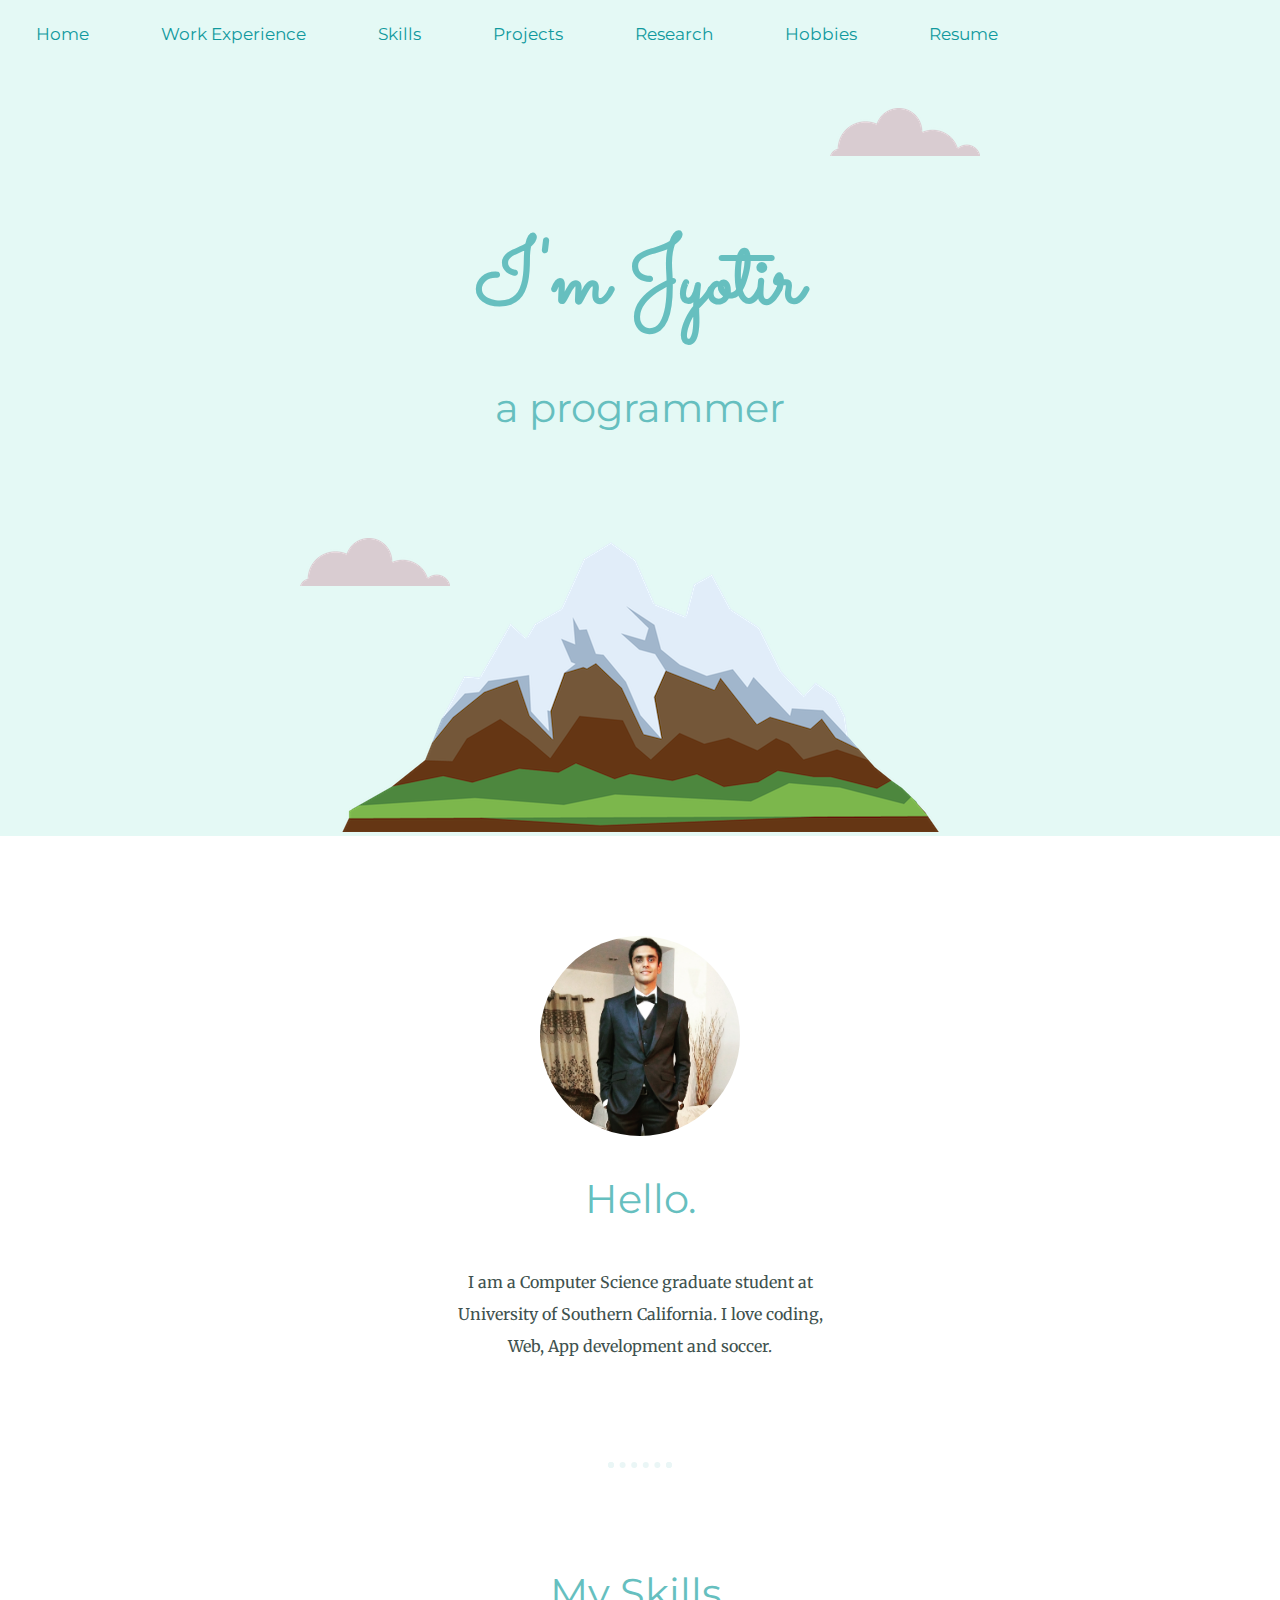
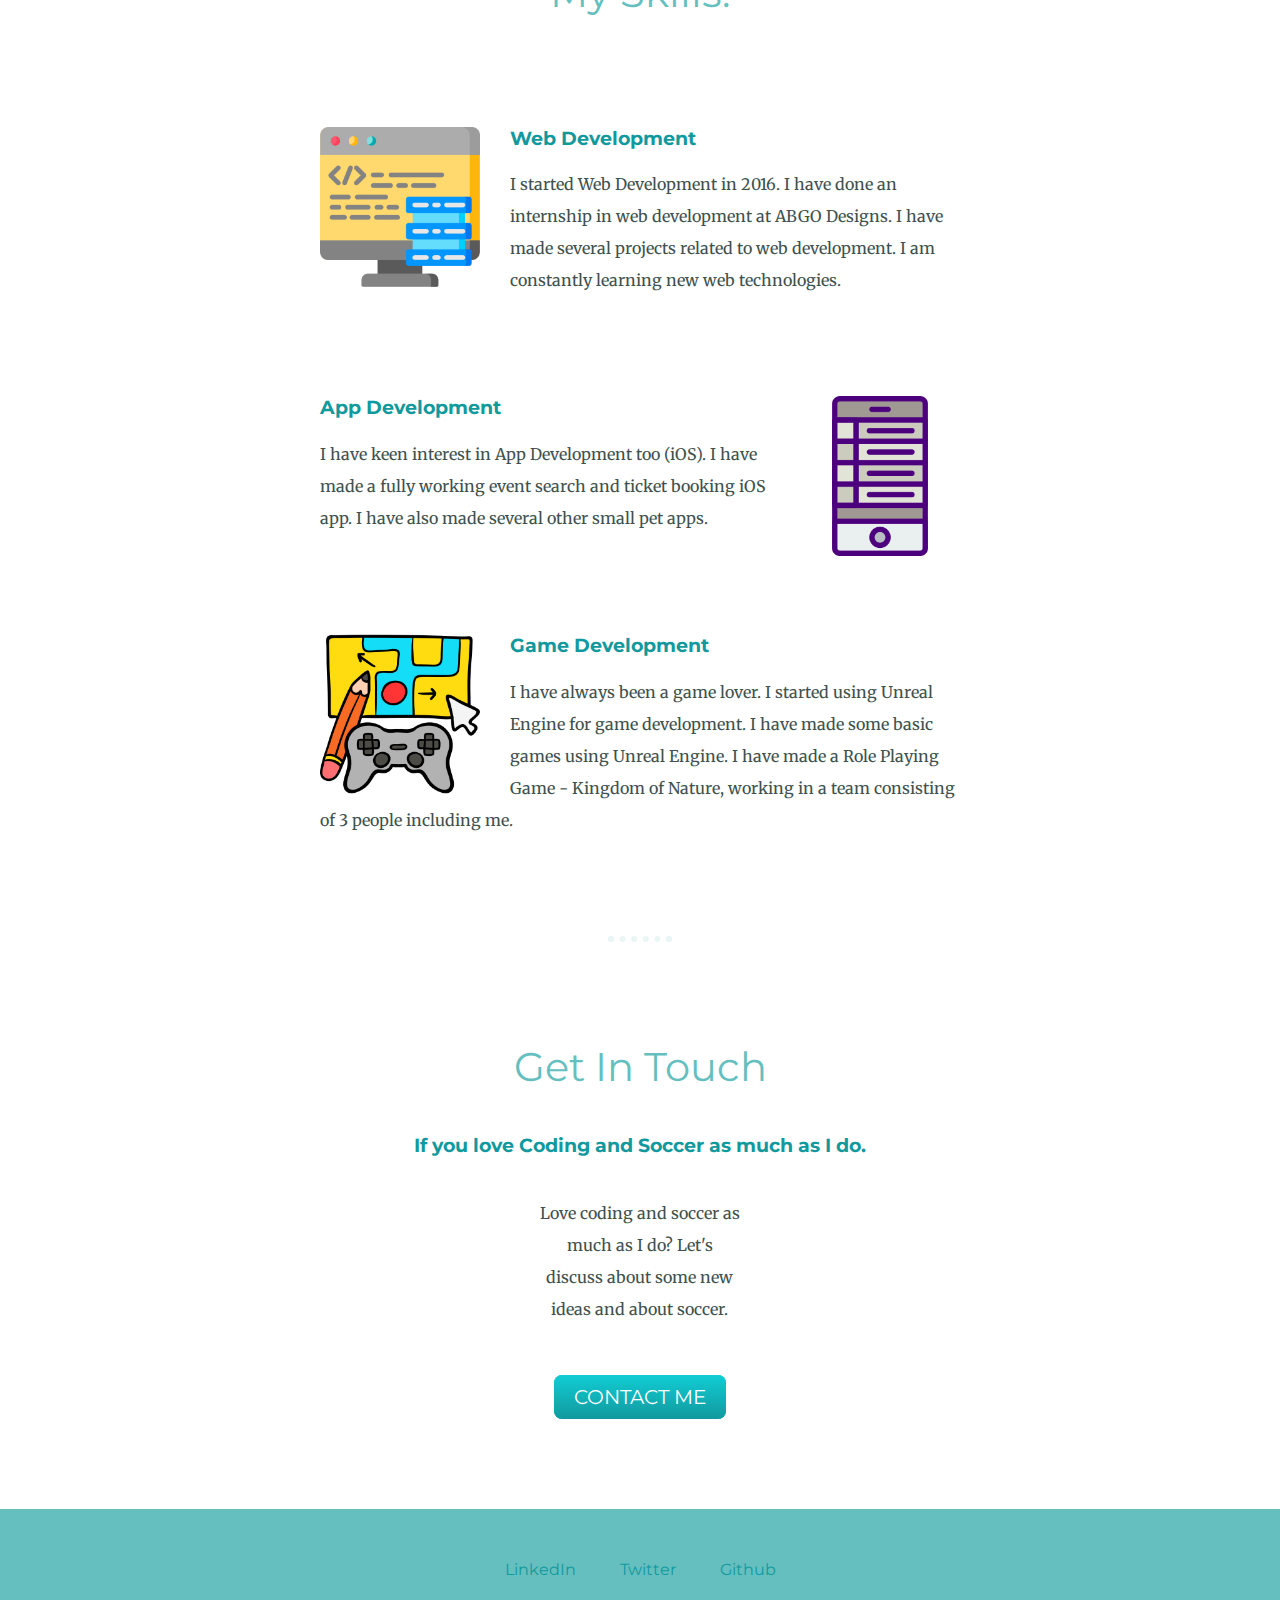
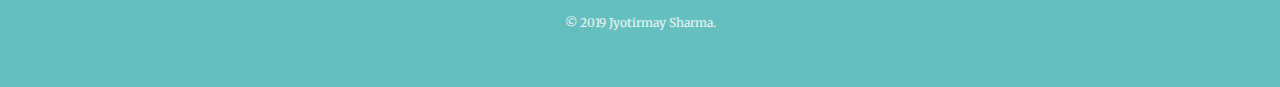
<file: index.html>
<!DOCTYPE html>
<html lang="en" dir="ltr">
  <head>
    <meta charset="utf-8">
    <title>Jyotirmay Sharma's CV</title>
    <!-- <link rel="stylesheet" href="css/styles.css"> -->
    <link rel="stylesheet" href="styles.css">
    <link rel="icon" href="favicon.ico">
    <!-- <link href="https://fonts.googleapis.com/css?family=Merriweather|Montserrat|Sacramento&display=swap" rel="stylesheet"> -->
    <link href="https://fonts.googleapis.com/css?family=Lobster|Merriweather|Montserrat|Sacramento&display=swap" rel="stylesheet">
  </head>
  <body>
  <div class="topnav">
    <a  href="index.html">Home</a>
    <a href="workexp.html">Work Experience</a>
    <a href="skills.html">Skills</a>
    <a href="projects.html">Projects</a>
    <a href="research.html">Research</a>
    <a href="hobbies.html">Hobbies</a>
    <a href="Resume_Jyotirmay_Sharma_SDE_F.pdf" target="_blank">Resume</a>
  </div>

  <div class="top-container">
    <!-- <img class="top-cloud" src="images/cloud.png" alt="cloud-img"> -->
    <img class="top-cloud" src="cloud.png" alt="cloud-img">
    <h1>I'm Jyotir</h1>
    <h2><span class="programmer">a programmer</span></h2>
    <img class="bottom-cloud" src="cloud.png" alt="cloud-img">
    <img src="mountain.png" alt="mountain-img">
    <!-- <img src="images/mountain.png" alt="mountain-img"> -->
  </div>
  <div class="middle-container">
    <div class="profile">
      <!-- <img class="pro-pic" src="images/finpic.jpg" width="200px" Height="200px" alt="profile-pic"> -->
      <img class="pro-pic" src="finpic.jpg" width="200px" Height="200px" alt="profile-pic">
      <h2>Hello.</h2>
      <p class="intro">I am a Computer Science graduate student at University of Southern California. I love coding, Web, App development and soccer.</p>
    </div>
    <hr>
    <div class="skills">
      <h2>My Skills.</h2>
      <div class="skill-row">
        <img class="web-img" src="web.png" alt="web-dev pic">
        <!-- <img class="web-img" src="images/web.png" alt="web-dev pic"> -->
        <h3>Web Development</h3>
        <p>I started Web Development in 2016. I have done an internship in web development at ABGO Designs. I have made several projects related to web development. I am constantly learning new web technologies.</p>
      </div>
      <div class="skill-row">
        <img class="app-img" src="app.png" alt="app-dev pic">
        <!-- <img class="app-img" src="images/app.png" alt="app-dev pic"> -->
        <h3>App Development</h3>
        <p>I have keen interest in App Development too (iOS). I have made a fully working event search and ticket booking iOS app. I have also made several other small pet apps.</p>
      </div>
      <div class="skill-row">
        <img class="game-img" src="game-development.png" alt="game-dev pic">
        <h3>Game Development</h3>
        <p>I have always been a game lover. I started using Unreal Engine for game development. I have made some basic games using Unreal Engine. I have made a Role Playing Game - Kingdom of Nature, working in a team consisting of 3 people including me.</p>
      </div>
    </div>
    <hr>
    <div class="contact-me">
      <h2>Get In Touch</h2>
      <h3>If you love Coding and Soccer as much as I do.</h3>
      <p class="contact-me">Love coding and soccer as much as I do? Let's discuss about some new ideas and about soccer.</p>
      <a class="btn" href="mailto:jsharma@usc.edu">CONTACT ME</a>
    </div>
  </div>


  <div class="bottom-container">
    <a class="footer-link" href="https://www.linkedin.com/in/jyotirmay-sharma/">LinkedIn</a>
    <a class="footer-link" href="https://twitter.com/SharmaJyotir">Twitter</a>
    <a class="footer-link" href="https://github.com/JyotirM10?tab=repositories">Github</a>
    <p class="copyright">© 2019 Jyotirmay Sharma.</p>
  </div>

  </body>
</html>
</file>
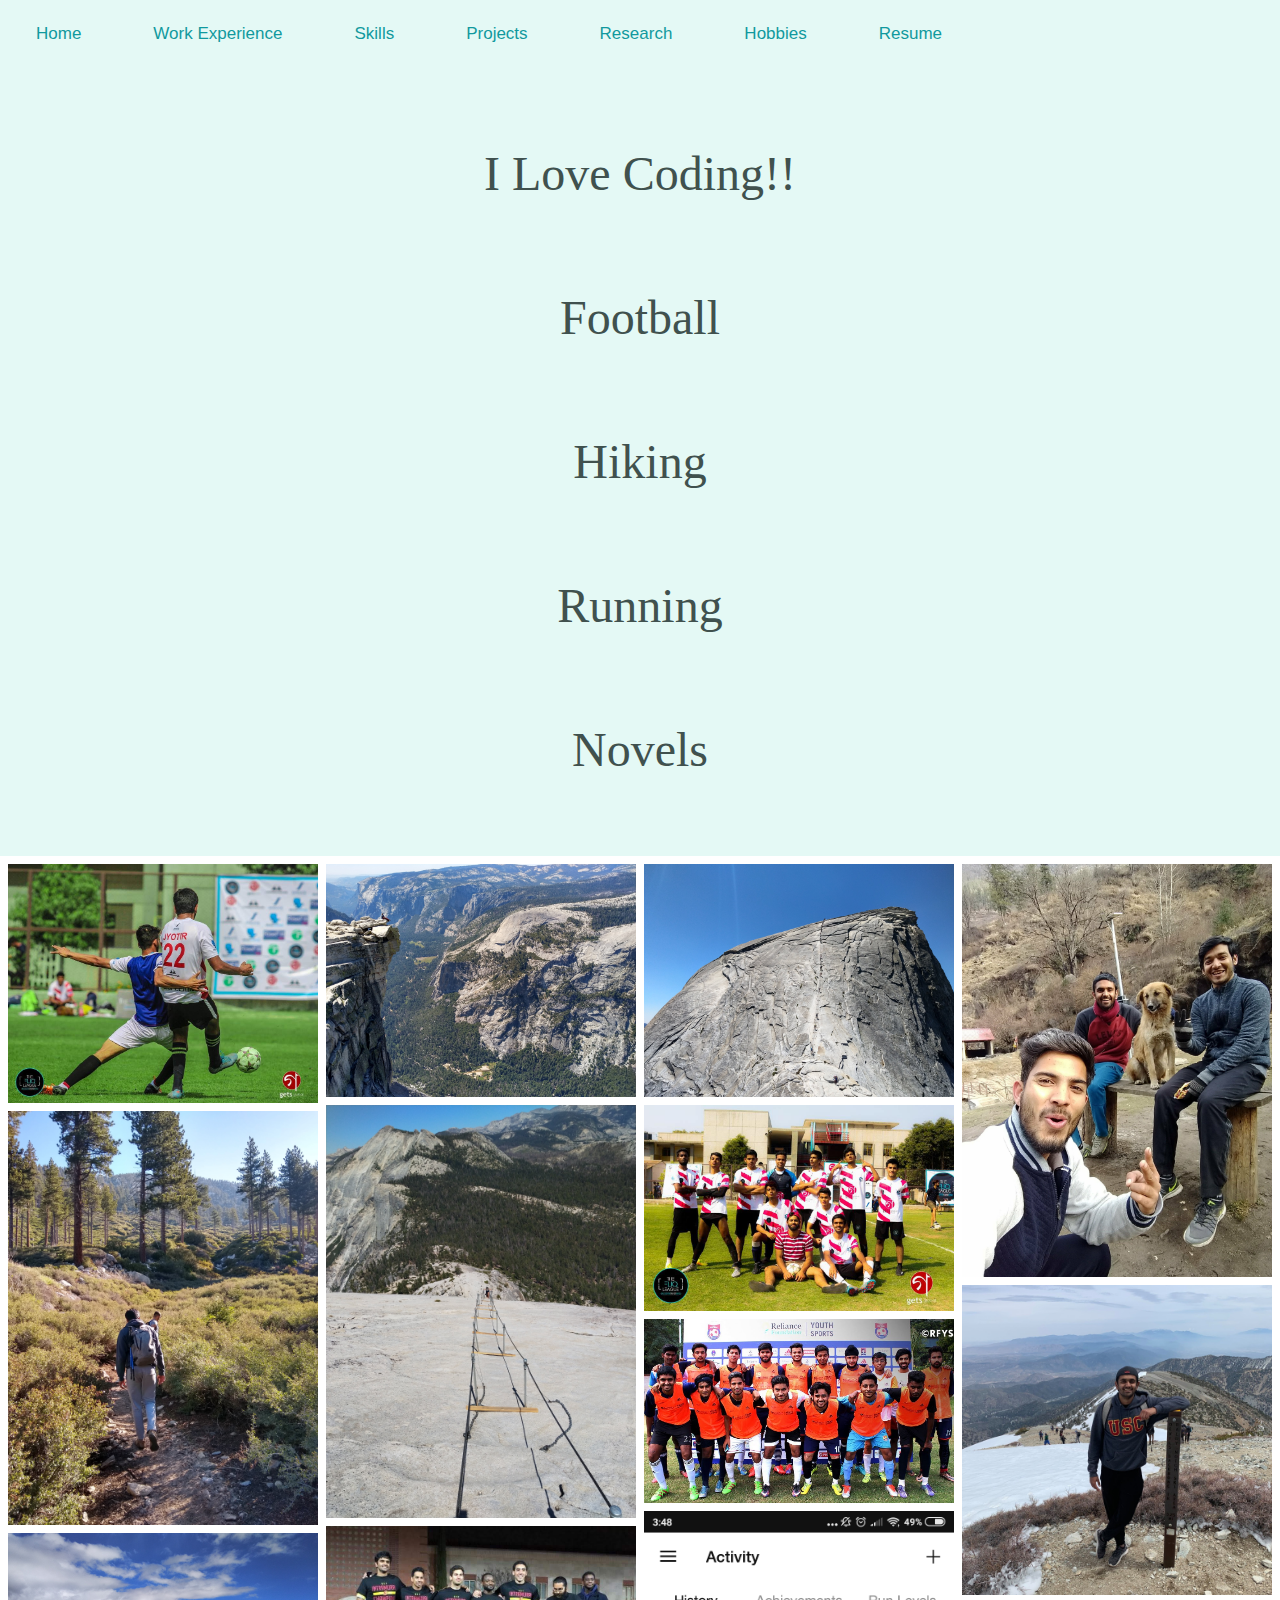
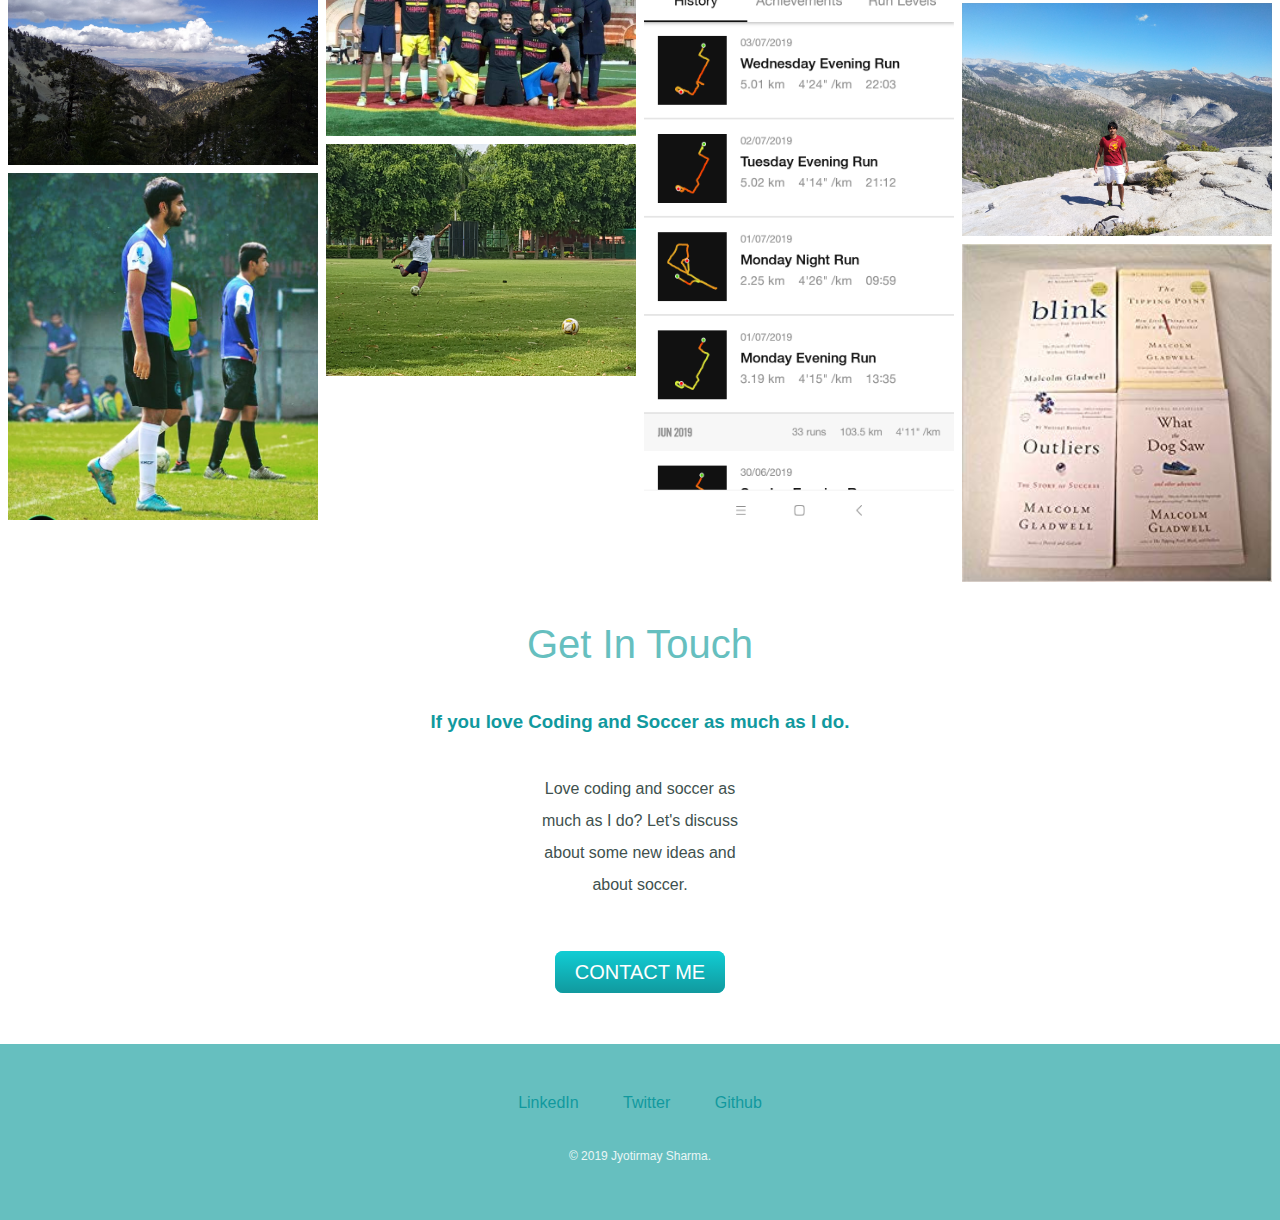
<file: hobbies.html>
<!DOCTYPE html>
<html lang="en" dir="ltr">
  <head>
    <meta charset="utf-8">
    <title></title>
    <!-- <link rel="stylesheet" href="/css/styles.css"> -->
    <link rel="stylesheet" href="styles.css">
    <link rel="icon" href="favicon.ico">
    <style>
      * {
        box-sizing: border-box;
      }

      body {
        <!-- background-color: #E4F9F5; -->
        margin: 0;
        font-family: Arial;
      }

      .header {
        text-align: center;
        padding: 32px;
      }

      .row {
        display: -ms-flexbox; /* IE10 */
        display: flex;
        -ms-flex-wrap: wrap; /* IE10 */
        flex-wrap: wrap;
        padding: 0 4px;
      }

      /* Create four equal columns that sits next to each other */
      .column {
        -ms-flex: 25%; /* IE10 */
        flex: 25%;
        max-width: 25%;
        padding: 0 4px;
      }

      .column img {
        margin-top: 8px;
        vertical-align: middle;
        width: 100%;
      }

      /* Responsive layout - makes a two column-layout instead of four columns */
      @media screen and (max-width: 800px) {
        .column {
          -ms-flex: 50%;
          flex: 50%;
          max-width: 50%;
        }
      }

      /* Responsive layout - makes the two columns stack on top of each other instead of next to each other */
      @media screen and (max-width: 600px) {
        .column {
          -ms-flex: 100%;
          flex: 100%;
          max-width: 100%;
        }
      }
    </style>
  </head>
  <body>
    <div class="topnav">
      <a href="index.html">Home</a>
      <a href="workexp.html">Work Experience</a>
      <a href="skills.html">Skills</a>
      <a href="projects.html">Projects</a>
      <a href="research.html">Research</a>
      <a href="hobbies.html">Hobbies</a>
      <a href="Resume_Jyotirmay_Sharma_SDE_F.pdf" target="_blank">Resume</a>
    </div>
    <div class="top-container2">
      <p class="hobbies-inL">I Love Coding!!</p>
      <p class="hobbies-inL">Football</p>
      <p class="hobbies-inL">Hiking</p>
      <p class="hobbies-inL">Running</p>
      <p class="hobbies-inL">Novels</p>
    </div>
    <div class="row">
      <div class="column">
        <img src="imgpro.jpg" style="width:100%">
        <img src="san.jpg" style="width:100%">
        <img src="cuc.jpg" style="width:100%">
        <img src="football.jpg" style="width:100%">
        <!-- <img src="images/imgpro.jpg" style="width:100%">
        <img src="images/san.jpg" style="width:100%">
        <img src="images/cuc.jpg" style="width:100%">
        <img src="images/football.jpg" style="width:100%"> -->
      </div>
      <div class="column">
        <!-- <img src="images/y2.jpg" style="width:100%">
        <img src="images/y1.jpg" style="width:100%">
        <img src="images/win.jpg" style="width:100%">
        <img src="images/shoot.jpg" style="width:100%"> -->
        <img src="y2.jpg" style="width:100%">
        <img src="y1.jpg" style="width:100%">
        <img src="win.jpg" style="width:100%">
        <img src="shoot.jpg" style="width:100%">
      </div>
      <div class="column">
        <!-- <img src="images/y3.jpg" style="width:100%">
        <img src="images/team.jpg" style="width:100%">
        <img src="images/t2.jpg" style="width:100%">
        <img src="images/run.png" style="width:100%"> -->
        <img src="y3.jpg" style="width:100%">
        <img src="team.jpg" style="width:100%">
        <img src="t2.jpg" style="width:100%">
        <img src="run.png" style="width:100%">
      </div>
      <div class="column">
        <!-- <img src="images/kg.jpg" style="width:100%">
        <img src="images/JYOTIR.jpg" style="width:100%">
        <img src="images/y5.jpg" style="width:100%">
        <img src="images/books.jpg" style="width:100%"> -->
        <img src="kg.jpg" style="width:100%">
        <img src="JYOTIR.jpg" style="width:100%">
        <img src="y5.jpg" style="width:100%">
        <img src="books.jpg" style="width:100%">
      </div>
    </div>

    <div class="contact-me">
      <h2>Get In Touch</h2>
      <h3>If you love Coding and Soccer as much as I do.</h3>
      <p class="contact-me">Love coding and soccer as much as I do? Let's discuss about some new ideas and about soccer.</p>
      <a class="btn" href="mailto:jsharma@usc.edu">CONTACT ME</a>
    </div>

    <div class="bottom-container">
      <a class="footer-link" href="https://www.linkedin.com/in/jyotirmay-sharma/">LinkedIn</a>
      <a class="footer-link" href="https://twitter.com/SharmaJyotir">Twitter</a>
      <a class="footer-link" href="https://github.com/JyotirM10?tab=repositories">Github</a>
      <p class="copyright">© 2019 Jyotirmay Sharma.</p>
    </div>

  </body>
</html>
</file>
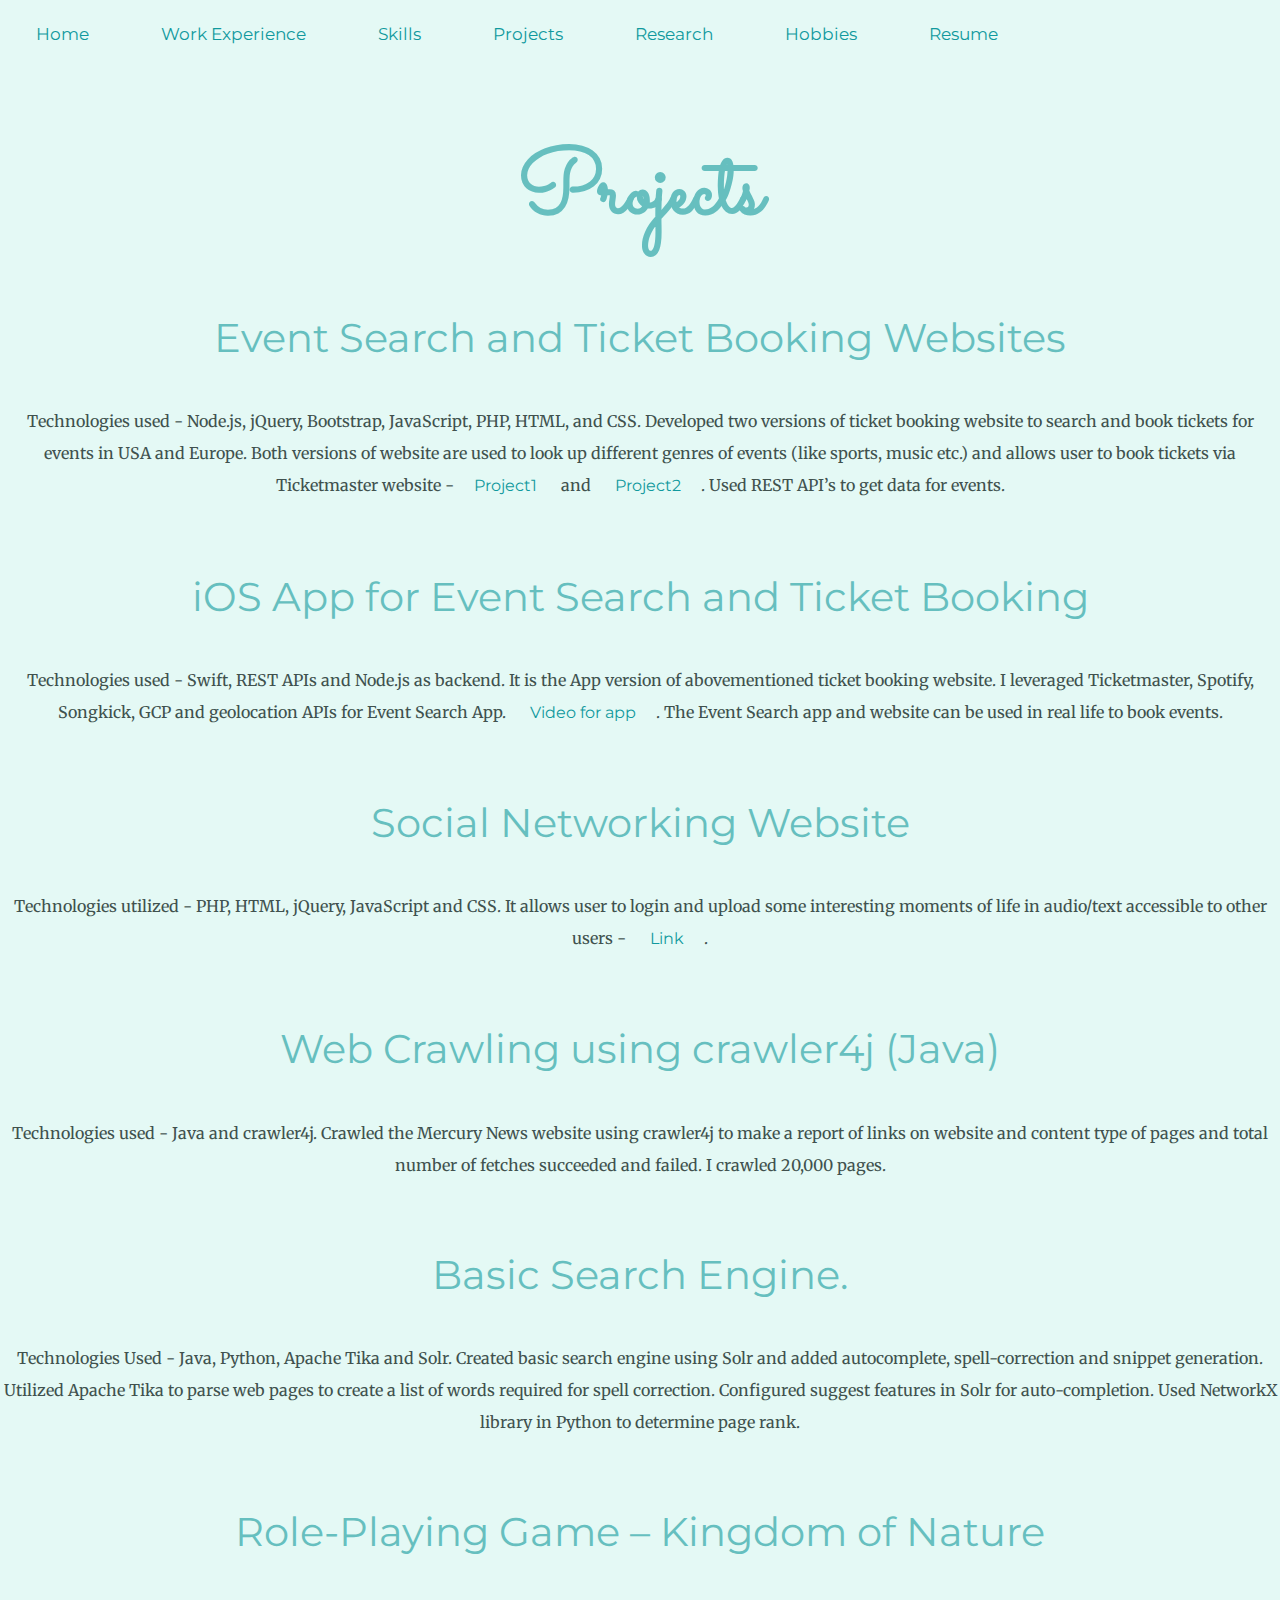
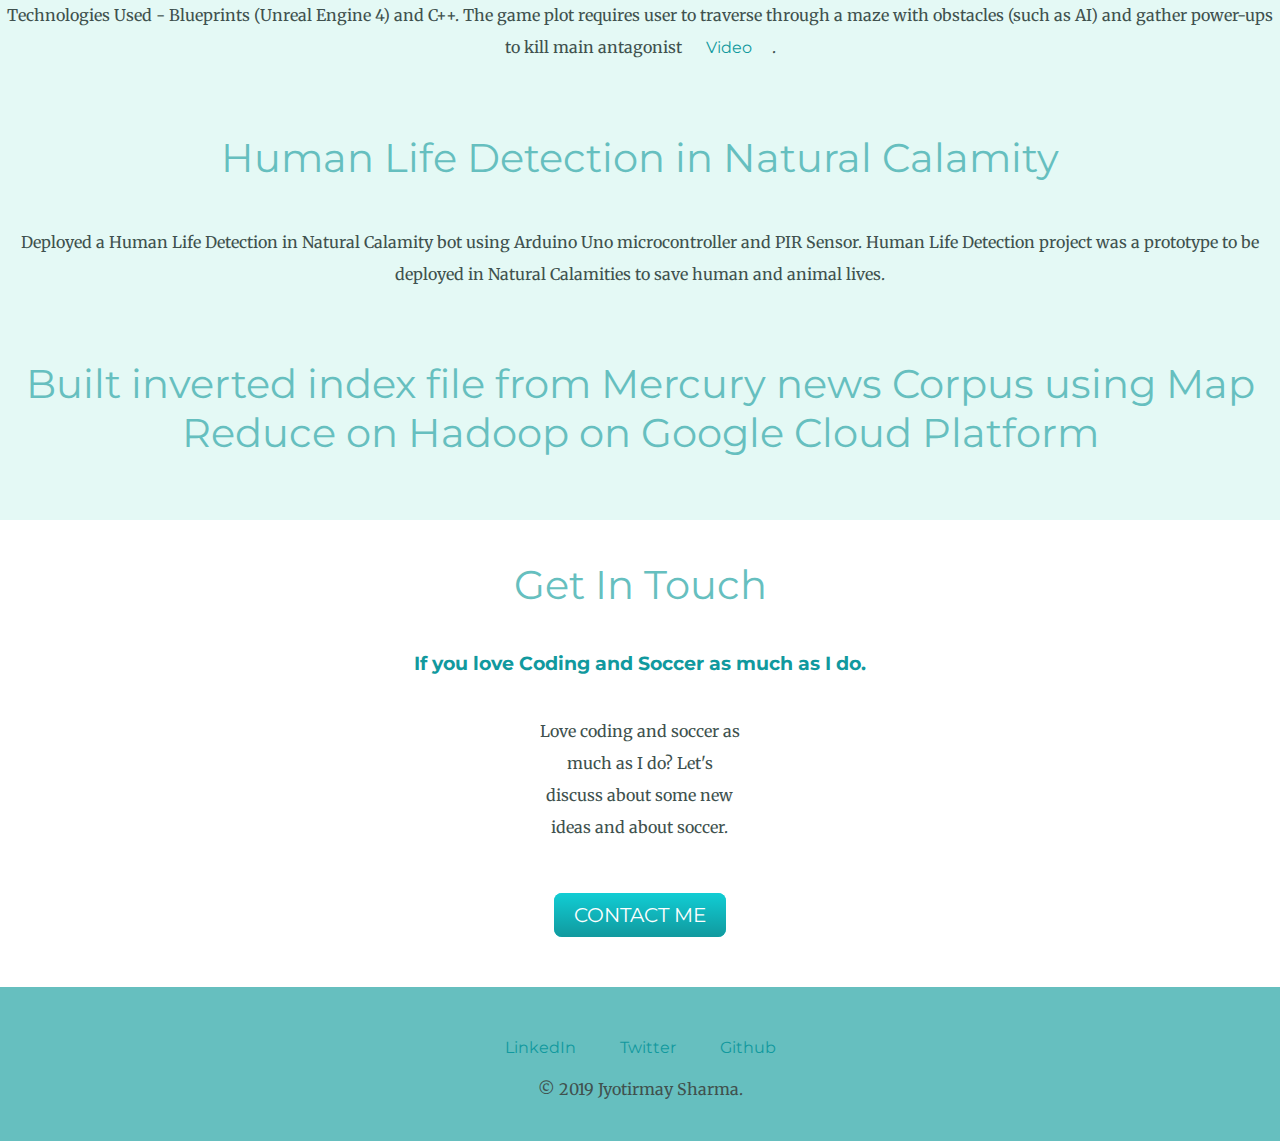
<file: projects.html>
<!DOCTYPE html>
<html lang="en" dir="ltr">
  <head>
    <meta charset="utf-8">
    <title>Jyotirmay Sharma's CV</title>
    <!-- <link rel="stylesheet" href="css/styles.css"> -->
    <link rel="stylesheet" href="styles.css">
    <link rel="icon" href="favicon.ico">
    <link href="https://fonts.googleapis.com/css?family=Merriweather|Montserrat|Sacramento&display=swap" rel="stylesheet">
  </head>
  <body>
  <div class="topnav">
    <a href="index.html">Home</a>
    <a href="workexp.html">Work Experience</a>
    <a href="skills.html">Skills</a>
    <a href="projects.html">Projects</a>
    <a href="research.html">Research</a>
    <a href="hobbies.html">Hobbies</a>
    <a href="Resume_Jyotirmay_Sharma_SDE_F.pdf" target="_blank">Resume</a>
  </div>

  <div class="top-containerex">
    <h1>Projects</h1>

    <div class="ole">
      <h2>Event Search and Ticket Booking Websites</h2>
      <p>Technologies used - Node.js, jQuery, Bootstrap, JavaScript, PHP, HTML, and CSS. Developed two versions of ticket booking website to search and book tickets for events in USA and Europe. Both versions of website are used to look up different genres of events (like sports, music etc.) and allows user to book tickets via Ticketmaster website -<a href="http://jyotirsharma.us-east-2.elasticbeanstalk.com/?fbclid=IwAR0BTtCeK0H_WvFWZom2QjbxhO6kygR43Nl7uLiboLZINYI9yWHUwETdiCo">Project1</a> and <a href="http://csci571jsharma.us-east-2.elasticbeanstalk.com/?fbclid=IwAR1ubWytFqFepW5DW_frJQP0cCaxJnjv45uED8JPh14RusPAW4PijRRlpIw">Project2</a>. Used REST API’s to get data for events.</p>
    </div>

    <div class="ole">
      <h2>iOS App for Event Search and Ticket Booking</h2>
      <p>Technologies used - Swift, REST APIs and Node.js as backend. It is the App version of abovementioned ticket booking website. I leveraged Ticketmaster, Spotify, Songkick, GCP and geolocation APIs for Event Search App. <a href="https://www.youtube.com/watch?v=UYml-UkjqsQ&feature=youtu.be">Video for app</a>. The Event Search app and website can be used in real life to book events.</p>
    </div>

    <div class="ole">
      <h2>Social Networking Website</h2>
      <p>Technologies utilized - PHP, HTML, jQuery, JavaScript and CSS. It allows user to login and upload some interesting moments of life in audio/text accessible to other users - <a href="http://54.188.42.232/">Link</a>.</p>
    </div>

    <div class="ole">
      <h2>Web Crawling using crawler4j (Java)</h2>
      <p>Technologies used - Java and crawler4j. Crawled the Mercury News website using crawler4j to make a report of links on website and content type of pages and total number of fetches succeeded and failed. I crawled 20,000 pages.</p>
    </div>

    <div class="ole">
      <h2>Basic Search Engine.</h2>
      <p>Technologies Used - Java, Python, Apache Tika and Solr. Created basic search engine using Solr and added autocomplete, spell-correction and snippet generation. Utilized Apache Tika to parse web pages to create a list of words required for spell correction. Configured suggest features in Solr for auto-completion. Used NetworkX library in Python to determine page rank.</p>
    </div>

    <div class="ole">
      <h2>Role-Playing Game – Kingdom of Nature</h2>
      <p>Technologies Used - Blueprints (Unreal Engine 4) and C++. The game plot requires user to traverse through a maze with obstacles (such as AI) and gather power-ups to kill main antagonist <a href="https://www.youtube.com/watch?v=_fISSKSUW74&t=7s">Video</a>.</p>
    </div>

    <div class="ole">
      <h2>Human Life Detection in Natural Calamity</h2>
      <p>Deployed a Human Life Detection in Natural Calamity bot using Arduino Uno microcontroller and PIR Sensor. Human Life Detection project was a prototype to be deployed in Natural Calamities to save human and animal lives.</p>
    </div>

    <div class="ole">
      <h2>Built inverted index file from Mercury news Corpus using Map Reduce on Hadoop on Google Cloud Platform</h2>
    </div>

  </div>

  <div class="contact-me">
    <h2>Get In Touch</h2>
    <h3>If you love Coding and Soccer as much as I do.</h3>
    <p class="contact-me">Love coding and soccer as much as I do? Let's discuss about some new ideas and about soccer.</p>
    <a class="btn" href="mailto:jsharma@usc.edu">CONTACT ME</a>
  </div>

  <div class="bottom-container">
    <a class="footer-link" href="https://www.linkedin.com/in/jyotirmay-sharma/">LinkedIn</a>
    <a class="footer-link" href="https://twitter.com/SharmaJyotir">Twitter</a>
    <a class="footer-link" href="https://github.com/JyotirM10?tab=repositories">Github</a>
    <p>© 2019 Jyotirmay Sharma.</p>
  </div>

  </body>
</html>
</file>
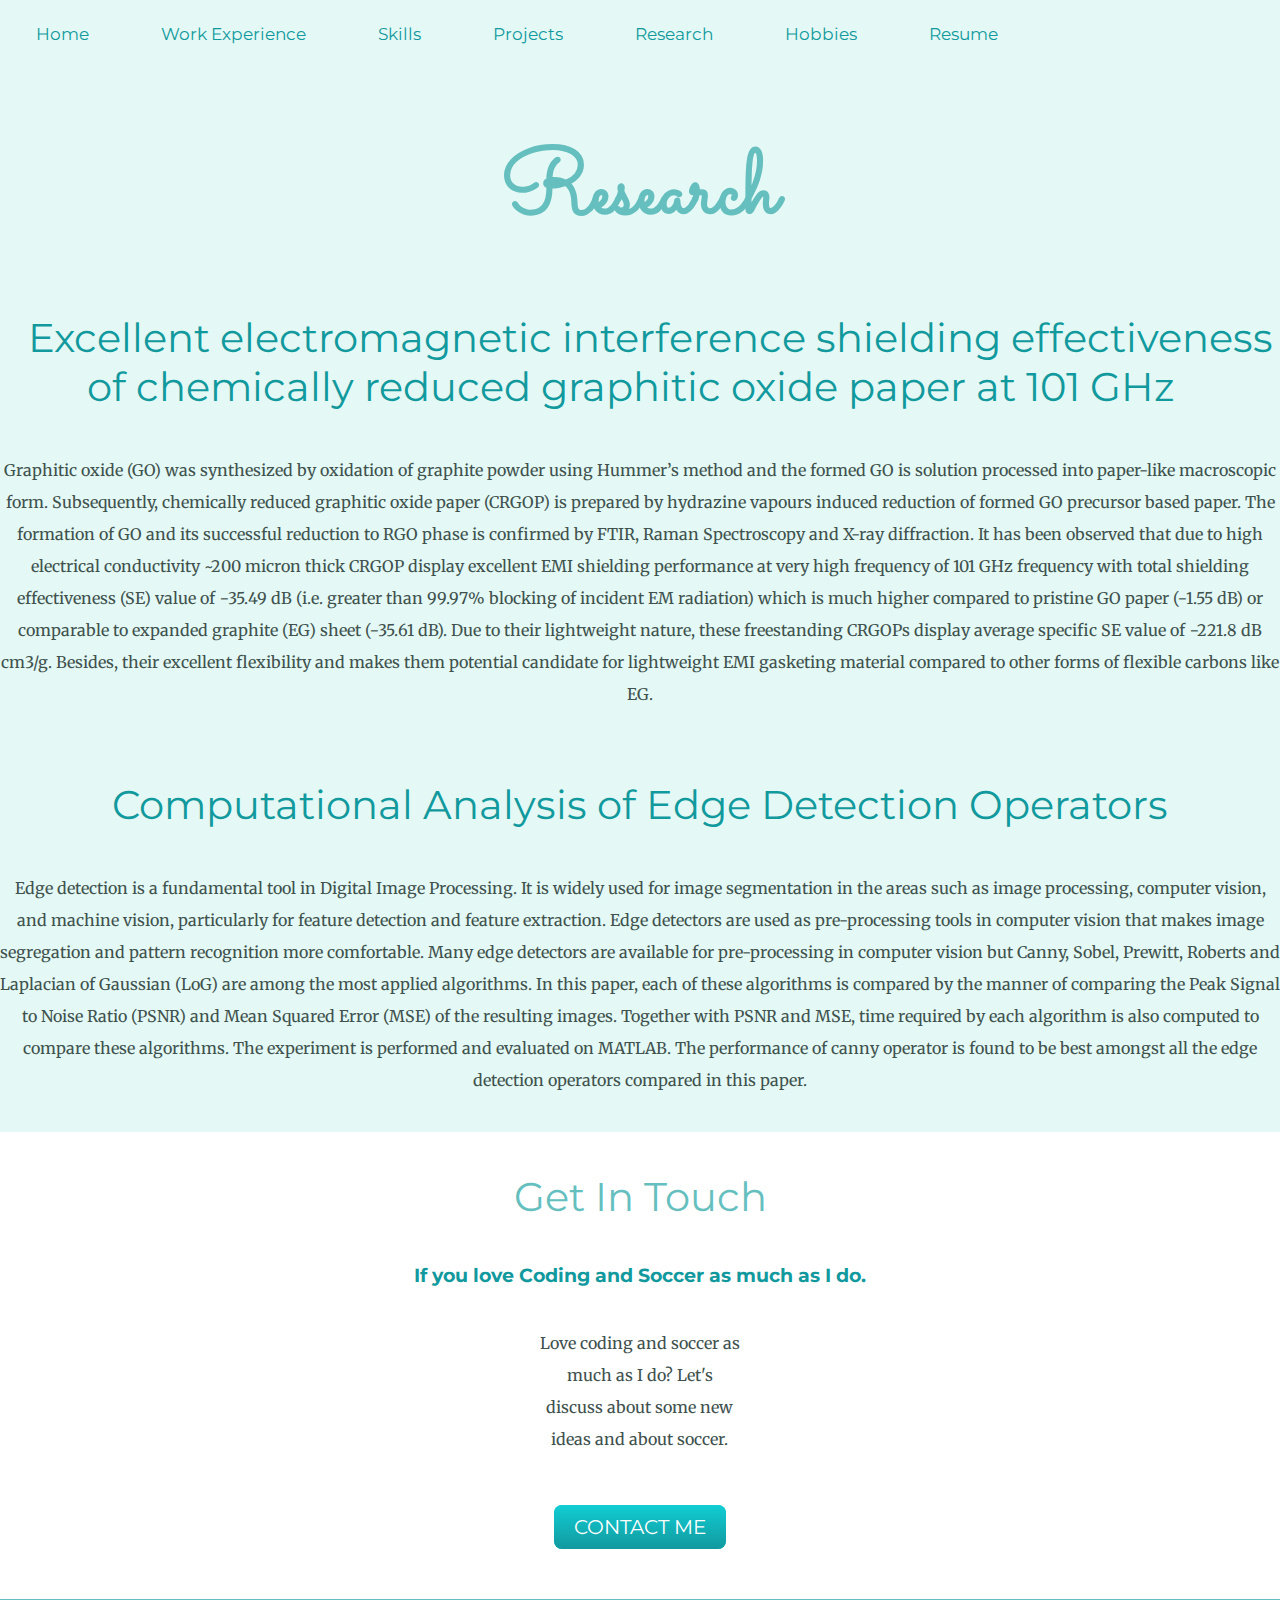
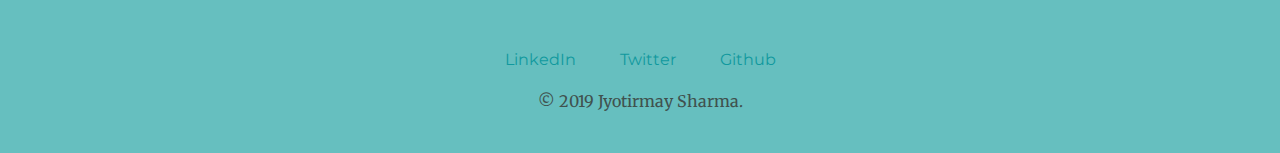
<file: research.html>
<!DOCTYPE html>
<html lang="en" dir="ltr">
  <head>
    <meta charset="utf-8">
    <title>Jyotirmay Sharma's CV</title>
    <!-- <link rel="stylesheet" href="/css/styles.css"> -->
    <link rel="stylesheet" href="styles.css">
    <link rel="icon" href="favicon.ico">
    <link href="https://fonts.googleapis.com/css?family=Merriweather|Montserrat|Sacramento&display=swap" rel="stylesheet">
  </head>
  <body>
  <div class="topnav">
    <a href="index.html">Home</a>
    <a href="workexp.html">Work Experience</a>
    <a href="skills.html">Skills</a>
    <a href="projects.html">Projects</a>
    <a href="research.html">Research</a>
    <a href="hobbies.html">Hobbies</a>
    <a href="Resume_Jyotirmay_Sharma_SDE_F.pdf" target="_blank">Resume</a>
  </div>

  <div class="top-containerex">
    <h1>Research</h1>

    <div class="ole">
      <h2 class="bun" ><a href="https://epjb.epj.org/articles/epjb/abs/2016/06/b150624/b150624.html">Excellent electromagnetic interference shielding effectiveness of chemically reduced graphitic oxide paper at 101 GHz</a></h2>
      <p>Graphitic oxide (GO) was synthesized by oxidation of graphite powder using Hummer’s method and the formed GO is solution processed into paper-like macroscopic form. Subsequently, chemically reduced graphitic oxide paper (CRGOP) is prepared by hydrazine vapours induced reduction of formed GO precursor based paper. The formation of GO and its successful reduction to RGO phase is confirmed by FTIR, Raman Spectroscopy and X-ray diffraction. It has been observed that due to high electrical conductivity ~200 micron thick CRGOP display excellent EMI shielding performance at very high frequency of 101 GHz frequency with total shielding effectiveness (SE) value of −35.49 dB (i.e. greater than 99.97% blocking of incident EM radiation) which is much higher compared to pristine GO paper (−1.55 dB) or comparable to expanded graphite (EG) sheet (−35.61 dB). Due to their lightweight nature, these freestanding CRGOPs display average specific SE value of −221.8 dB cm3/g. Besides, their excellent flexibility and makes them potential candidate for lightweight EMI gasketing material compared to other forms of flexible carbons like EG.</p>
    </div>


    <div class="ole">
      <h2 class="bun"><a href="http://www.allresearchjournal.com/archives/?year=2016&vol=2&issue=11&part=D&ArticleId=2827">Computational Analysis of Edge Detection Operators</a></h2>
      <p>Edge detection is a fundamental tool in Digital Image Processing. It is widely used for image segmentation in the areas such as image processing, computer vision, and machine vision, particularly for feature detection and feature extraction. Edge detectors are used as pre-processing tools in computer vision that makes image segregation and pattern recognition more comfortable. Many edge detectors are available for pre-processing in computer vision but Canny, Sobel, Prewitt, Roberts and Laplacian of Gaussian (LoG) are among the most applied algorithms. In this paper, each of these algorithms is compared by the manner of comparing the Peak Signal to Noise Ratio (PSNR) and Mean Squared Error (MSE) of the resulting images. Together with PSNR and MSE, time required by each algorithm is also computed to compare these algorithms. The experiment is performed and evaluated on MATLAB. The performance of canny operator is found to be best amongst all the edge detection operators compared in this paper.</p>
    </div>
  </div>

  <div class="contact-me">
    <h2>Get In Touch</h2>
    <h3>If you love Coding and Soccer as much as I do.</h3>
    <p class="contact-me">Love coding and soccer as much as I do? Let's discuss about some new ideas and about soccer.</p>
    <a class="btn" href="mailto:jsharma@usc.edu">CONTACT ME</a>
  </div>

  <div class="bottom-container">
    <a class="footer-link" href="https://www.linkedin.com/in/jyotirmay-sharma/">LinkedIn</a>
    <a class="footer-link" href="https://twitter.com/SharmaJyotir">Twitter</a>
    <a class="footer-link" href="https://github.com/JyotirM10?tab=repositories">Github</a>
    <p>© 2019 Jyotirmay Sharma.</p>
  </div>

  </body>
</html>
</file>
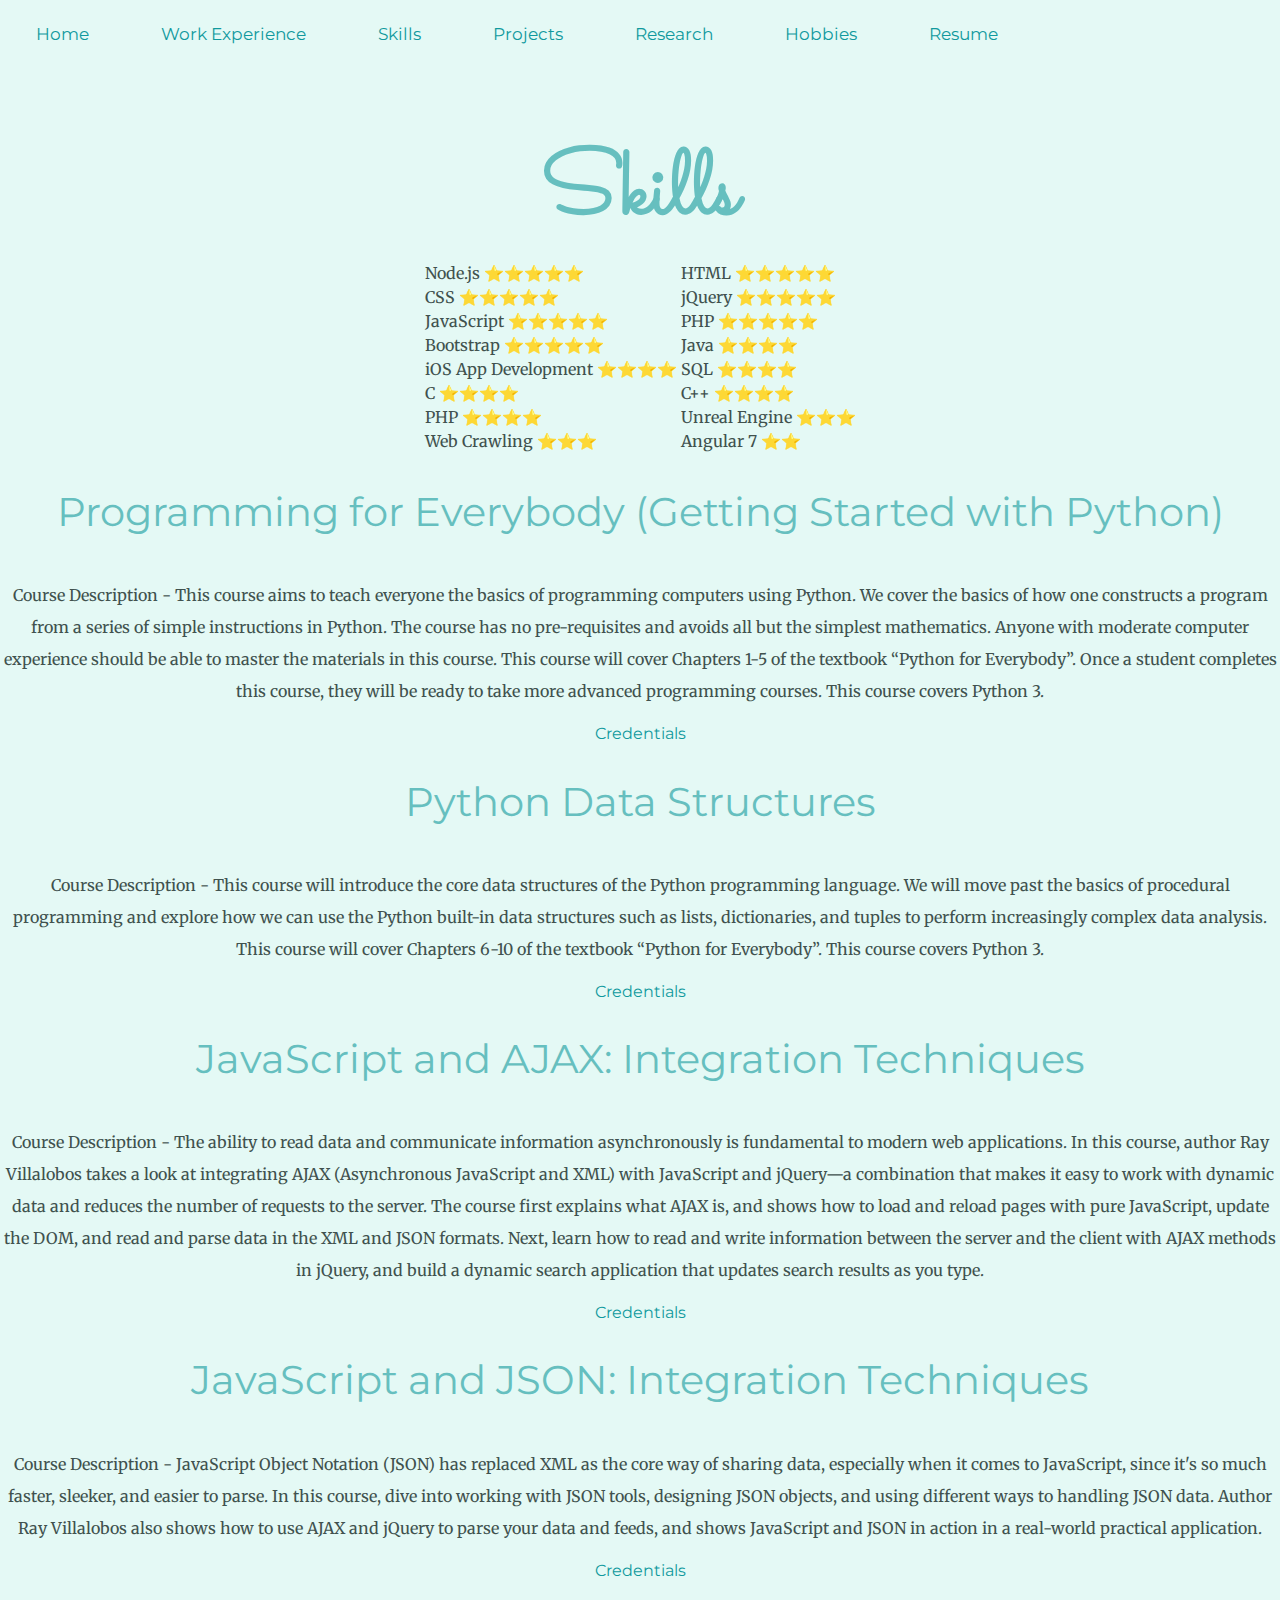
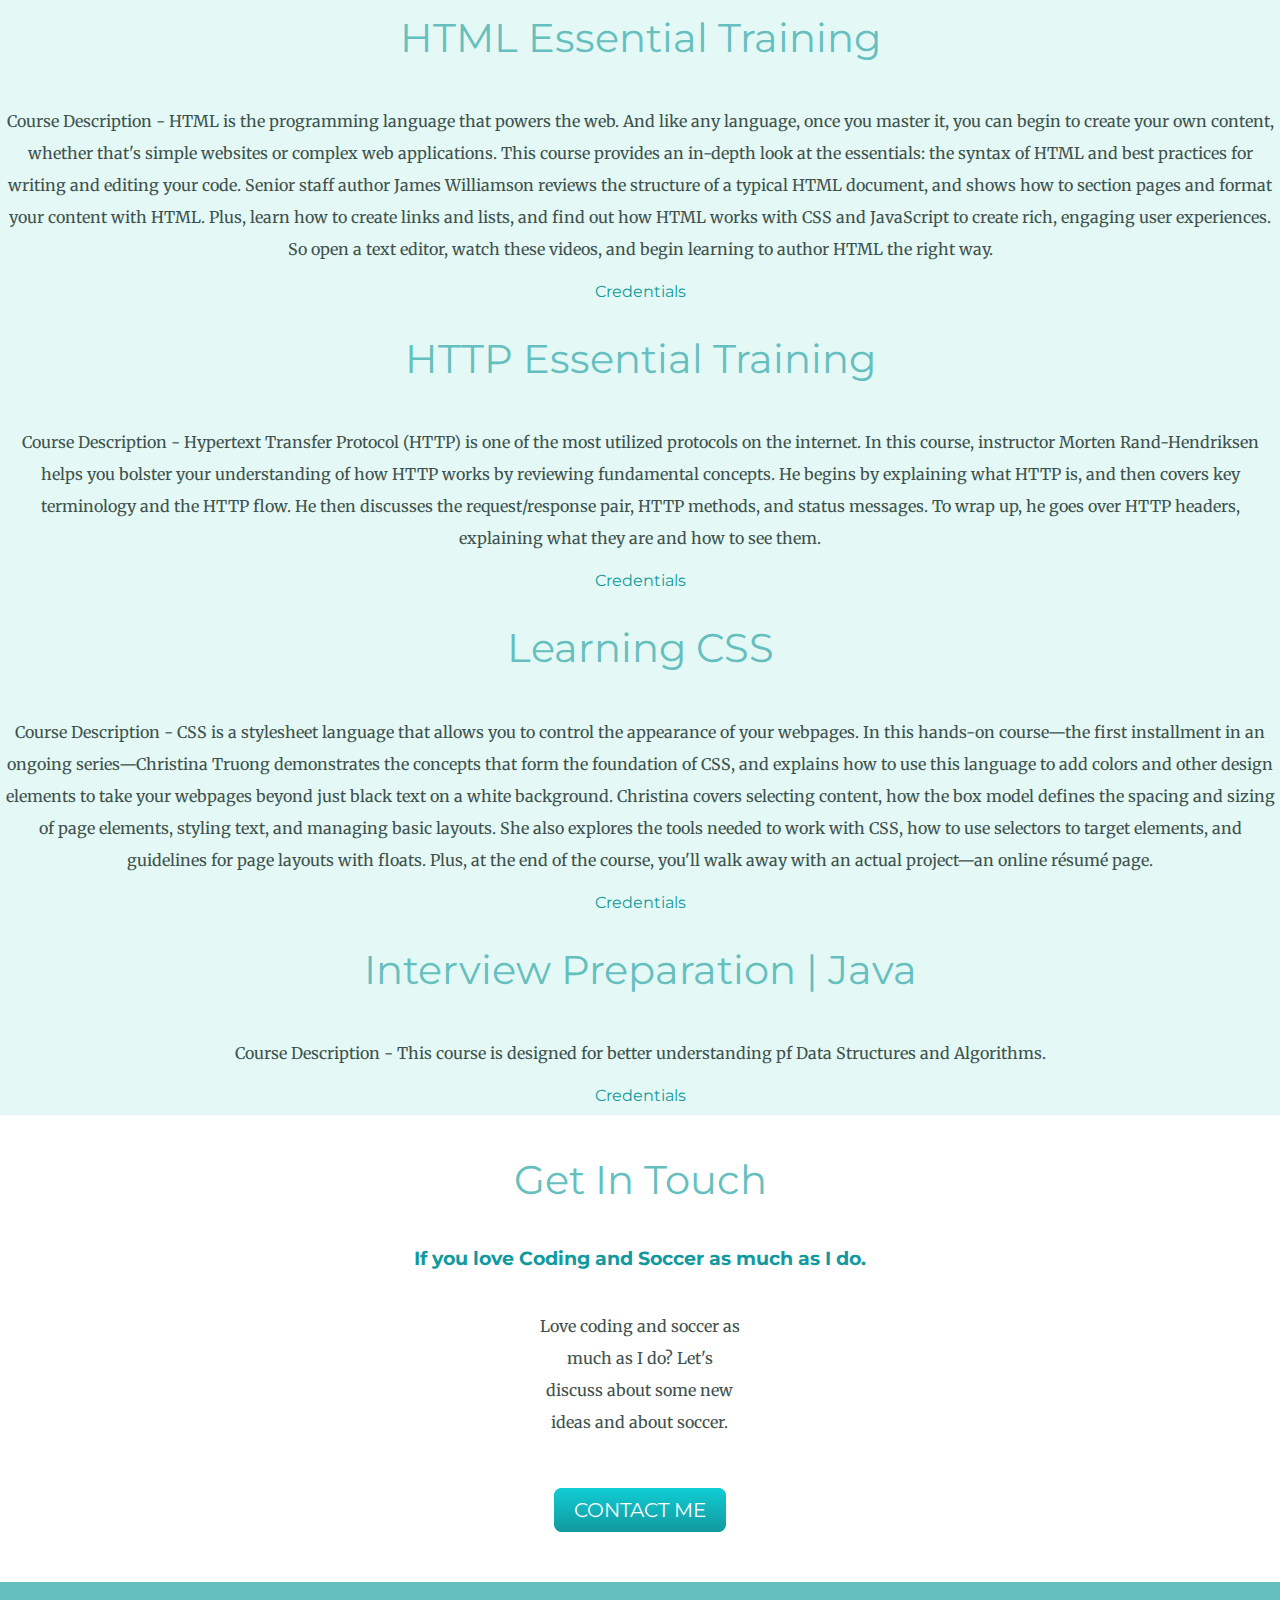
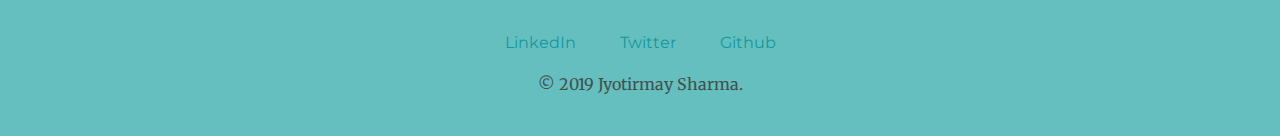
<file: skills.html>
<!DOCTYPE html>
<html lang="en" dir="ltr">
  <head>
    <meta charset="utf-8">
    <title>Jyotirmay Sharma's CV</title>
    <link rel="stylesheet" href="styles.css">
    <!-- <link rel="stylesheet" href="/css/styles.css"> -->
    <link rel="icon" href="favicon.ico">
    <link href="https://fonts.googleapis.com/css?family=Merriweather|Montserrat|Sacramento&display=swap" rel="stylesheet">
  </head>
  <body>
  <div class="topnav">
    <!-- <a class="active" href="index.html">Home</a> -->
    <a href="index.html">Home</a>
    <a href="workexp.html">Work Experience</a>
    <a href="skills.html">Skills</a>
    <a href="projects.html">Projects</a>
    <a href="research.html">Research</a>
    <a href="hobbies.html">Hobbies</a>
    <a href="Resume_Jyotirmay_Sharma_SDE_F.pdf" target="_blank">Resume</a>
  </div>

  <div class="top-containerskills">
    <h1>Skills</h1>
    <table class="skill-table">
      <tr>
        <td>Node.js ⭐️⭐️⭐️⭐️⭐️</td>
        <td>HTML ⭐️⭐️⭐️⭐️⭐️</td>
      </tr>
      <tr>
        <td>CSS ⭐️⭐️⭐️⭐️⭐️</td>
        <td>jQuery ⭐️⭐️⭐️⭐️⭐️</td>
      </tr>
      <tr>
        <td>JavaScript ⭐️⭐️⭐️⭐️⭐️</td>
        <td>PHP ⭐️⭐️⭐️⭐️⭐️</td>
      </tr>
      <tr>
        <td>Bootstrap ⭐️⭐️⭐️⭐️⭐️</td>
        <td>Java ⭐️⭐️⭐️⭐️</td>
      </tr>
      <tr>
        <td>iOS App Development ⭐️⭐️⭐️⭐️</td>
        <td>SQL ⭐️⭐️⭐️⭐️</td>
      </tr>
      <tr>
        <td>C ⭐️⭐️⭐️⭐️</td>
        <td>C++ ⭐️⭐️⭐️⭐️</td>
      </tr>
      <tr>
        <td>PHP ⭐️⭐️⭐️⭐️</td>
        <td>Unreal Engine ⭐️⭐️⭐️</td>
      </tr>
      <tr>
        <td>Web Crawling ⭐️⭐️⭐️</td>
        <td>Angular 7 ⭐️⭐️</td>
      </tr>
    </table>
    <h2>Programming for Everybody (Getting Started with Python)</h2>
    <p>Course Description - This course aims to teach everyone the basics of programming computers using Python. We cover the basics of how one constructs a program from a series of simple instructions in Python.  The course has no pre-requisites and avoids all but the simplest mathematics. Anyone with moderate computer experience should be able to master the materials in this course. This course will cover Chapters 1-5 of the textbook “Python for Everybody”.  Once a student completes this course, they will be ready to take more advanced programming courses. This course covers Python 3.</p>
    <a href="https://www.coursera.org/account/accomplishments/verify/ZL72Z7VQJQTF">Credentials</a>
    <h2>Python Data Structures</h2>
    <p>Course Description - This course will introduce the core data structures of the Python programming language. We will move past the basics of procedural programming and explore how we can use the Python built-in data structures such as lists, dictionaries, and tuples to perform increasingly complex data analysis. This course will cover Chapters 6-10 of the textbook “Python for Everybody”.  This course covers Python 3.</p>
    <a href="https://www.coursera.org/account/accomplishments/verify/PMDZZH4PDMGM">Credentials</a>
    <h2>JavaScript and AJAX: Integration Techniques</h2>
    <p>Course Description - The ability to read data and communicate information asynchronously is fundamental to modern web applications. In this course, author Ray Villalobos takes a look at integrating AJAX (Asynchronous JavaScript and XML) with JavaScript and jQuery—a combination that makes it easy to work with dynamic data and reduces the number of requests to the server. The course first explains what AJAX is, and shows how to load and reload pages with pure JavaScript, update the DOM, and read and parse data in the XML and JSON formats. Next, learn how to read and write information between the server and the client with AJAX methods in jQuery, and build a dynamic search application that updates search results as you type.</p>
    <a href="https://www.lynda.com/home/CertificateOfCompletion/PrintCertificate.aspx?lpk57=C71F6636DDCA4C3CAF3E7E431E1E902E">Credentials</a>
    <h2>JavaScript and JSON: Integration Techniques</h2>
    <p>Course Description - JavaScript Object Notation (JSON) has replaced XML as the core way of sharing data, especially when it comes to JavaScript, since it's so much faster, sleeker, and easier to parse. In this course, dive into working with JSON tools, designing JSON objects, and using different ways to handling JSON data. Author Ray Villalobos also shows how to use AJAX and jQuery to parse your data and feeds, and shows JavaScript and JSON in action in a real-world practical application.</p>
    <a href="https://www.lynda.com/home/CertificateOfCompletion/PrintCertificate.aspx?lpk57=4109657DC633421ABEEF69F865903096">Credentials</a>
    <h2>HTML Essential Training</h2>
    <p>Course Description - HTML is the programming language that powers the web. And like any language, once you master it, you can begin to create your own content, whether that's simple websites or complex web applications. This course provides an in-depth look at the essentials: the syntax of HTML and best practices for writing and editing your code. Senior staff author James Williamson reviews the structure of a typical HTML document, and shows how to section pages and format your content with HTML. Plus, learn how to create links and lists, and find out how HTML works with CSS and JavaScript to create rich, engaging user experiences. So open a text editor, watch these videos, and begin learning to author HTML the right way.</p>
    <a href="https://www.lynda.com/home/CertificateOfCompletion/PrintCertificate.aspx?lpk57=0FFB5F46EB004A73A9A7AD280443AFB0">Credentials</a>
    <h2>HTTP Essential Training</h2>
    <p>Course Description - Hypertext Transfer Protocol (HTTP) is one of the most utilized protocols on the internet. In this course, instructor Morten Rand-Hendriksen helps you bolster your understanding of how HTTP works by reviewing fundamental concepts. He begins by explaining what HTTP is, and then covers key terminology and the HTTP flow. He then discusses the request/response pair, HTTP methods, and status messages. To wrap up, he goes over HTTP headers, explaining what they are and how to see them.</p>
    <a href="https://www.lynda.com/home/CertificateOfCompletion/PrintCertificate.aspx?lpk57=188D7AD06E5645E8B012BFB1621F790D">Credentials</a>
    <h2>Learning CSS</h2>
    <p>Course Description - CSS is a stylesheet language that allows you to control the appearance of your webpages. In this hands-on course—the first installment in an ongoing series—Christina Truong demonstrates the concepts that form the foundation of CSS, and explains how to use this language to add colors and other design elements to take your webpages beyond just black text on a white background. Christina covers selecting content, how the box model defines the spacing and sizing of page elements, styling text, and managing basic layouts. She also explores the tools needed to work with CSS, how to use selectors to target elements, and guidelines for page layouts with floats. Plus, at the end of the course, you'll walk away with an actual project—an online résumé page.</p>
    <a href="https://www.lynda.com/home/CertificateOfCompletion/PrintCertificate.aspx?lpk57=D09FD1CA16704540B6B931FDF8879CED">Credentials</a>
    <h2>Interview Preparation | Java</h2>
    <p>Course Description - This course is designed for better understanding pf Data Structures and Algorithms.</p>
    <a href="https://ninjasfiles.s3.amazonaws.com/certificate267753eb50ec164c24b916f7c2aec9aaedd97f.pdf">Credentials</a>
  </div>

  <div class="contact-me">
    <h2>Get In Touch</h2>
    <h3>If you love Coding and Soccer as much as I do.</h3>
    <p class="contact-me">Love coding and soccer as much as I do? Let's discuss about some new ideas and about soccer.</p>
    <a class="btn" href="mailto:jsharma@usc.edu">CONTACT ME</a>
  </div>

  <div class="bottom-container">
    <a class="footer-link" href="https://www.linkedin.com/in/jyotirmay-sharma/">LinkedIn</a>
    <a class="footer-link" href="https://twitter.com/SharmaJyotir">Twitter</a>
    <a class="footer-link" href="https://github.com/JyotirM10?tab=repositories">Github</a>
    <p>© 2019 Jyotirmay Sharma.</p>
  </div>



  </body>
</html>
</file>
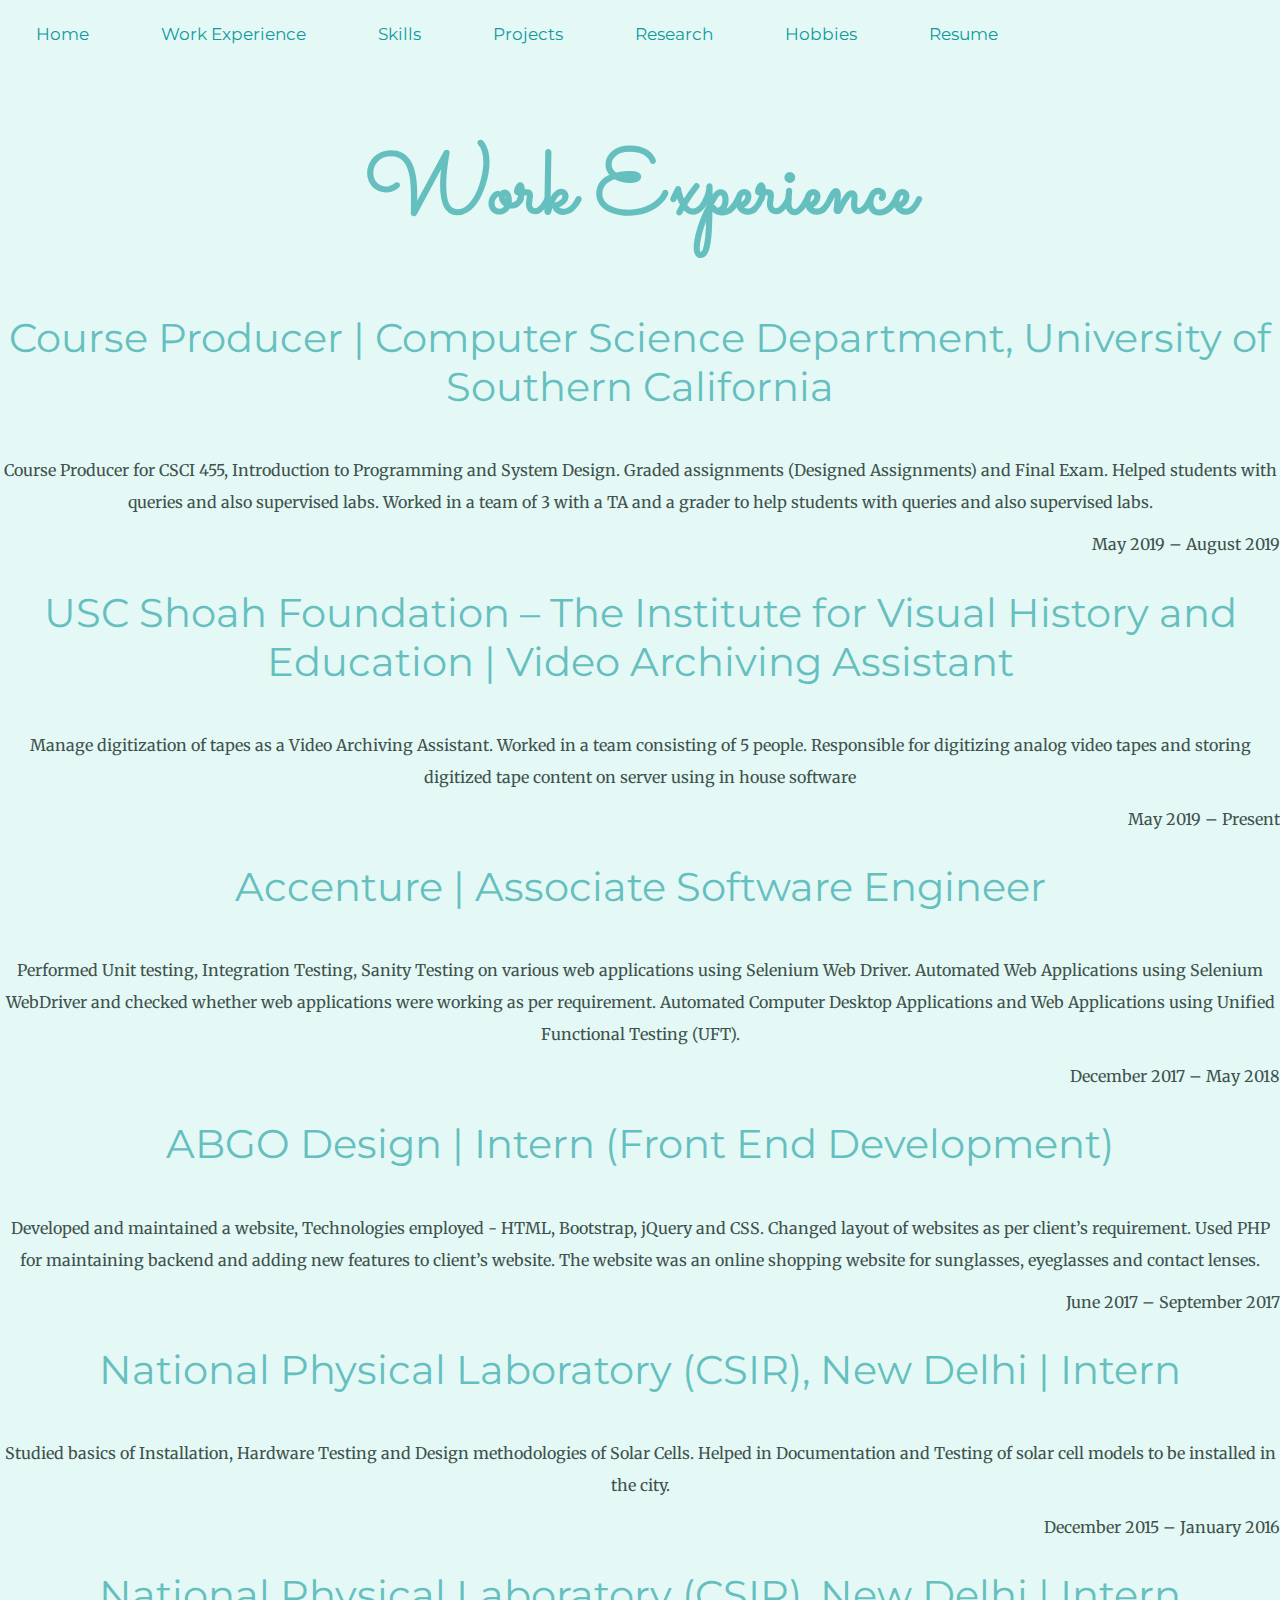
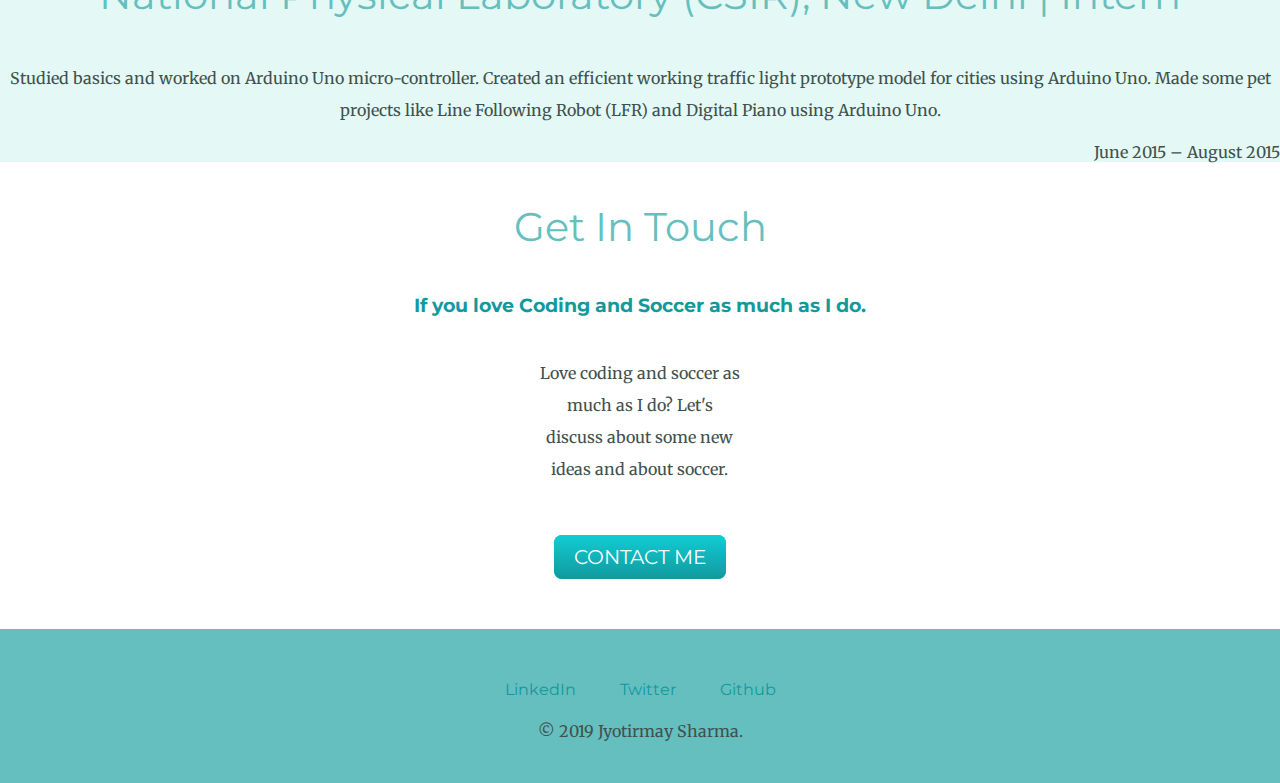
<file: workexp.html>
<!DOCTYPE html>
<html lang="en" dir="ltr">
  <head>
    <meta charset="utf-8">
    <title>Jyotirmay Sharma's CV</title>
    <!-- <link rel="stylesheet" href="/css/styles.css"> -->
    <link rel="stylesheet" href="styles.css">
    <link rel="icon" href="favicon.ico">
    <link href="https://fonts.googleapis.com/css?family=Merriweather|Montserrat|Sacramento&display=swap" rel="stylesheet">
  </head>
  <body>
  <div class="topnav">
    <a href="index.html">Home</a>
    <a href="workexp.html">Work Experience</a>
    <a href="skills.html">Skills</a>
    <a href="projects.html">Projects</a>
    <a href="research.html">Research</a>
    <a href="hobbies.html">Hobbies</a>
    <a href="Resume_Jyotirmay_Sharma_SDE_F.pdf" target="_blank">Resume</a>
  </div>

  <div class="top-containerex">
    <h1>Work Experience</h1>

    <div class="ole">
      <h2>Course Producer | Computer Science Department, University of Southern California</h2>
      <p>Course Producer for CSCI 455, Introduction to Programming and System Design.
        Graded assignments (Designed Assignments) and Final Exam. Helped students with queries and also supervised labs.
        Worked in a team of 3 with a TA and a grader to help students with queries and also supervised labs.</p>
        <span class="duration">May 2019 – August 2019</span>
    </div>


    <div class="ole">
      <h2>USC Shoah Foundation – The Institute for Visual History and Education | Video Archiving Assistant</h2>
      <p>Manage digitization of tapes as a Video Archiving Assistant. Worked in a team consisting of 5 people. Responsible for digitizing analog video tapes and storing digitized tape content on server using in house software</p>
      <span class="duration">May 2019 – Present</span>
    </div>


    <div class="ole">
      <h2>Accenture | Associate Software Engineer</h2>
      <p>Performed Unit testing, Integration Testing, Sanity Testing on various web applications using Selenium Web Driver. Automated Web Applications using Selenium WebDriver and checked whether web applications were working as per
        requirement. Automated Computer Desktop Applications and Web Applications using Unified Functional Testing (UFT).</p>
      <span class="duration">December 2017 – May 2018</span>
    </div>


    <div class="ole">
      <h2>ABGO Design | Intern (Front End Development)</h2>
      <p>Developed and maintained a website, Technologies employed - HTML, Bootstrap, jQuery and CSS. Changed layout of
        websites as per client’s requirement. Used PHP for maintaining backend and adding new features to client’s website. The
        website was an online shopping website for sunglasses, eyeglasses and contact lenses.</p>
      <span class="duration">June 2017 – September 2017</span>
    </div>

    <div class="ole">
      <h2>National Physical Laboratory (CSIR), New Delhi | Intern</h2>
      <p>Studied basics of Installation, Hardware Testing and Design methodologies of Solar Cells. Helped in Documentation and Testing of solar cell models to be installed in the city.</p>
      <span class="duration">December 2015 – January 2016</span>
    </div>

    <div class="ole">
      <h2>National Physical Laboratory (CSIR), New Delhi | Intern</h2>
      <p>Studied basics and worked on Arduino Uno micro-controller. Created an efficient working traffic light prototype model for cities using Arduino Uno. Made some pet projects like Line Following Robot (LFR) and Digital Piano using Arduino Uno.</p>
      <span class="duration">June 2015 – August 2015</span>
    </div>

  </div>

  <div class="contact-me">
    <h2>Get In Touch</h2>
    <h3>If you love Coding and Soccer as much as I do.</h3>
    <p class="contact-me">Love coding and soccer as much as I do? Let's discuss about some new ideas and about soccer.</p>
    <a class="btn" href="mailto:jsharma@usc.edu">CONTACT ME</a>
  </div>

  <div class="bottom-container">
    <a class="footer-link" href="https://www.linkedin.com/in/jyotirmay-sharma/">LinkedIn</a>
    <a class="footer-link" href="https://twitter.com/SharmaJyotir">Twitter</a>
    <a class="footer-link" href="https://github.com/JyotirM10?tab=repositories">Github</a>
    <p>© 2019 Jyotirmay Sharma.</p>
  </div>

  </body>
</html>
</file>
<file: styles.css>
body{
  /* background-color: pink; */
  color: #40514E;
  margin: 0 0 0 0;
  text-align: center;
  font-family: 'Merriweather', serif;

}

hr{
  border: dotted #EAF6F6 6px;
  border-bottom: none;
  width: 4%;
  margin: 100px auto;
}

a{
  color: #11999E;
  font-family: 'Montserrat', sans-serif;
  margin: 10px 20px;
  text-decoration: none;
}

a:hover{
  color: #EAF6F6;
}

.bun:hover{
  color: green;
}

h1{
  color: #66BFBF;
  font-family: 'Sacramento', cursive;
  font-size: 5.625rem;
  margin: 50px auto 0 auto;
  /*a way to centre block element with width set*/
  /* margin: 0 auto 0 auto; */
}
h2{
  color: #66BFBF;
  font-family: 'Montserrat', sans-serif;
  font-size: 2.5rem;
  font-weight: normal;
  padding-bottom: 10px;
}

h3{
  color: #11999E;
  font-family: 'Montserrat', sans-serif;
}

/*to remove an elemet from the html flow we'll use absolute posiitioning*/

.app-img{
  width: 25% ;
  height: 25%;
  float: right;
  margin-left: 30px;
}

.bottom-container{
  background-color: #66BFBF;
  padding: 50px 0 20px;
}

.bottom-cloud{
  position: absolute;
  left: 300px;
  bottom: 250px;
}

.contact-me{
  width: 40%;
  margin: 40px auto 60px auto;
}

.contact-me{
  width: 40%;
  margin: 40px auto 60px auto;
}

.copyright{
  color: #EAF6F6;
  font-size: 0.75rem;
  padding: 20px 0;
}

.game-img{
  width: 25% ;
  height: 25%;
  float: left;
  margin-right: 30px;
}

.hobbies-inL{
  font-family: 'Sacramento', cursive;
  font-size: 3em;
}

.intro{
  width: 30%;
  margin:auto;
}

.middle-container{
  margin: 100px 0px;
}

.top-container{
  background-color: #E4F9F5;
  position: relative;
  padding-top: 100px;
}

.ole{
  padding-top: 20px;
}

.duration{
  float: right;
  margin-bottom: 20px;
}

.top-containerex{
  background-color: #E4F9F5;
  position: relative;
  padding-top: 10px;
  padding-bottom: 20px;
}

.top-containerskills{
  background-color: #E4F9F5;
  position: relative;
  padding-top: 10px;
  padding-bottom: 10px;
}

.top-container2{
  background-color: #E4F9F5;
  position: relative;
  padding-top: 10px;
  padding-bottom: 10px;
}

.top-cloud{
  position: absolute;
  right: 300px;
  top: 40px;
  /*apne parent se 300px right*/
}

.pro-pic{
  border-radius: 50%;
}

.programmer{
  font-weight: normal;
}

p{
  line-height: 2;
}

.skill-row{
  width: 50%;
  margin: 100px auto 100px auto;
  text-align: left;

}

.web-img{
  width: 25% ;
  height: 25%;
  float: left;
  margin-right: 30px;
}

.skill-table{
  margin: auto;
  text-align: left;
  font-family: font-family: 'Lobster', cursive;
  /* border: 1px; */
}

/*top navbar ka stuff*/
.topnav {
  background-color: #E4F9F5;
  overflow: hidden;
}

/* Style the links inside the navigation bar */
.topnav a {
  float: left;
  color: #11999E;
  text-align: center;
  padding: 14px 16px;
  text-decoration: none;
  font-size: 17px;
}

/* Change the color of links on hover */
.topnav a:hover {
  background-color: #ddd;
  color: black;
}

/* Add a color to the active/current link */
.topnav a.active {
  background-color: #21aa93;
  color: white;
}

/*auto geberated button css*/
.btn {
  background: #11cdd4;
  background-image: -webkit-linear-gradient(top, #11cdd4, #11999e);
  background-image: -moz-linear-gradient(top, #11cdd4, #11999e);
  background-image: -ms-linear-gradient(top, #11cdd4, #11999e);
  background-image: -o-linear-gradient(top, #11cdd4, #11999e);
  background-image: linear-gradient(to bottom, #11cdd4, #11999e);
  -webkit-border-radius: 8;
  -moz-border-radius: 8;
  border-radius: 8px;
  font-family: 'Montserrat', sans-serif;
  color: #ffffff;
  font-size: 20px;
  padding: 10px 20px 10px 20px;
  text-decoration: none;
}

.btn:hover {
  background: #30e3cb;
  background-image: -webkit-linear-gradient(top, #30e3cb, #2b4acd);
  background-image: -moz-linear-gradient(top, #30e3cb, #2b4acd);
  background-image: -ms-linear-gradient(top, #30e3cb, #2b4acd);
  background-image: -o-linear-gradient(top, #30e3cb, #2b4acd);
  background-image: linear-gradient(to bottom, #30e3cb, #2b4acd);
  text-decoration: none;
}
</file>
